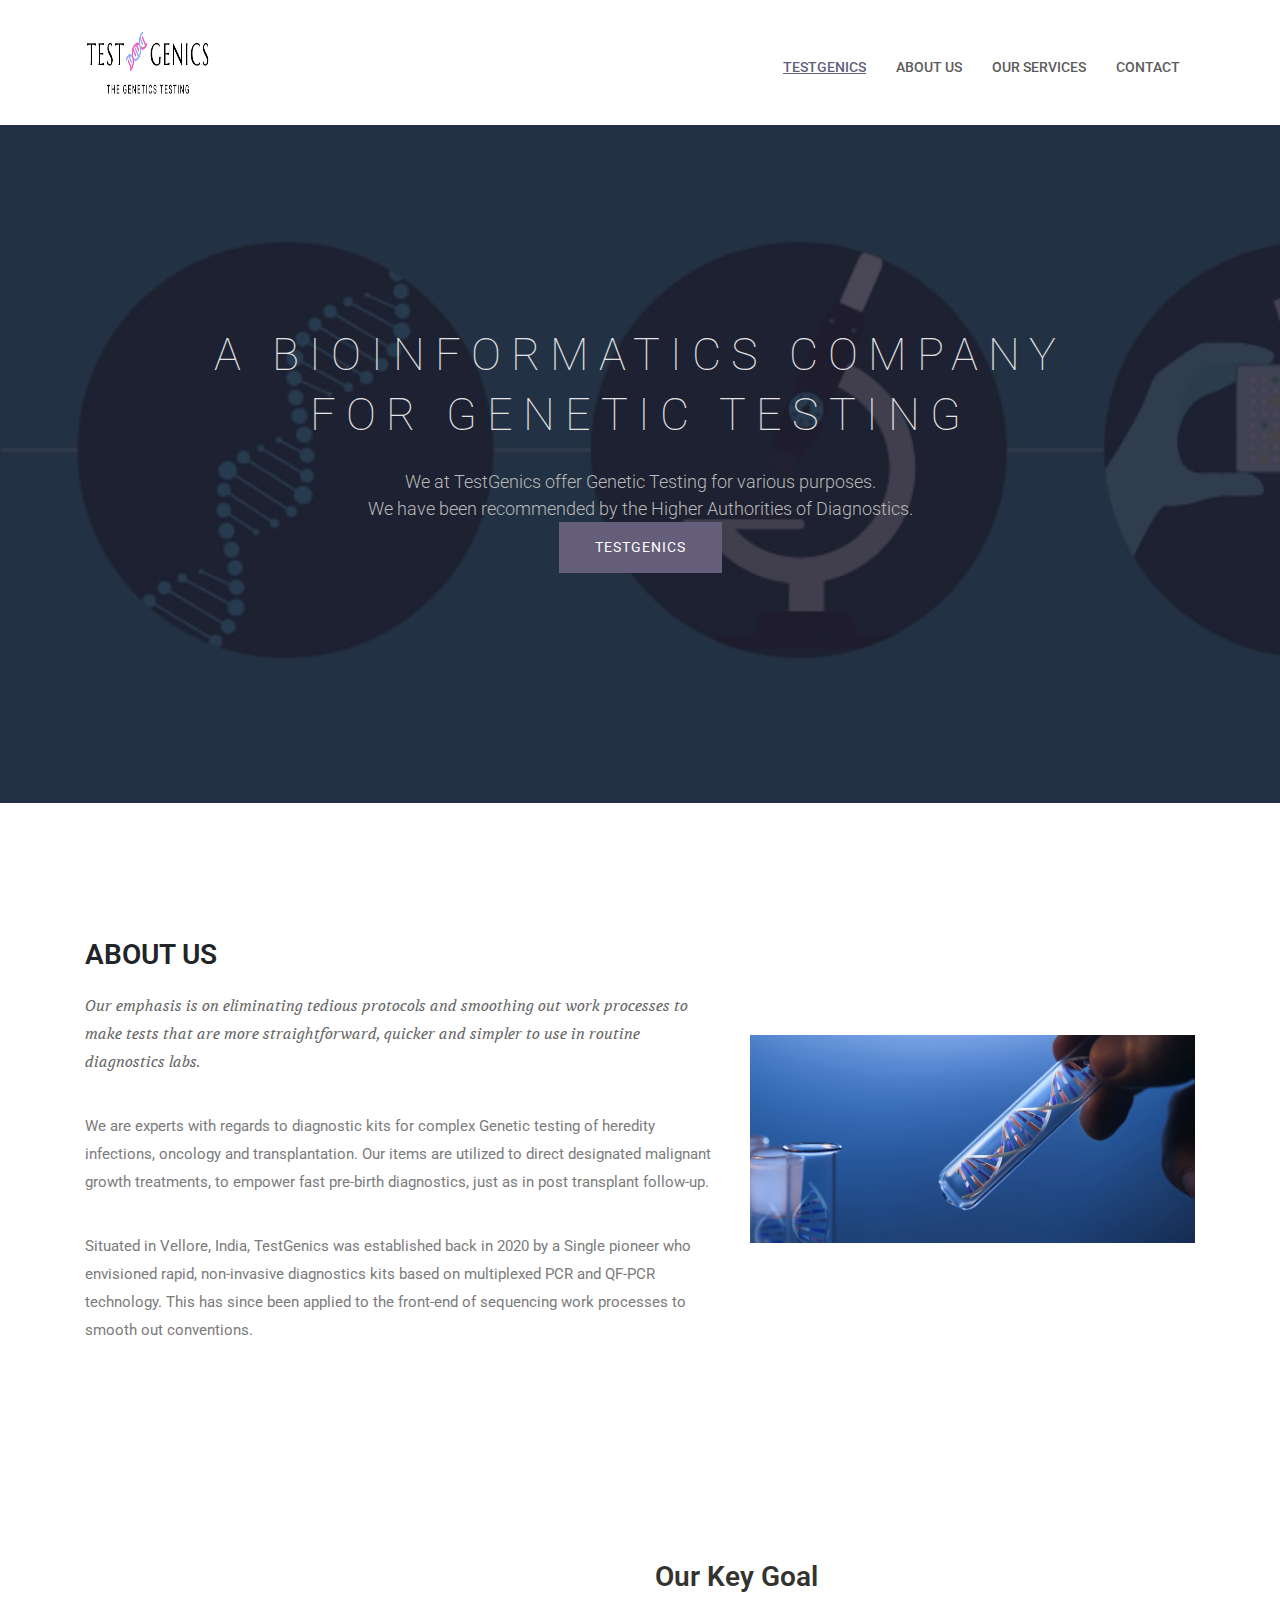
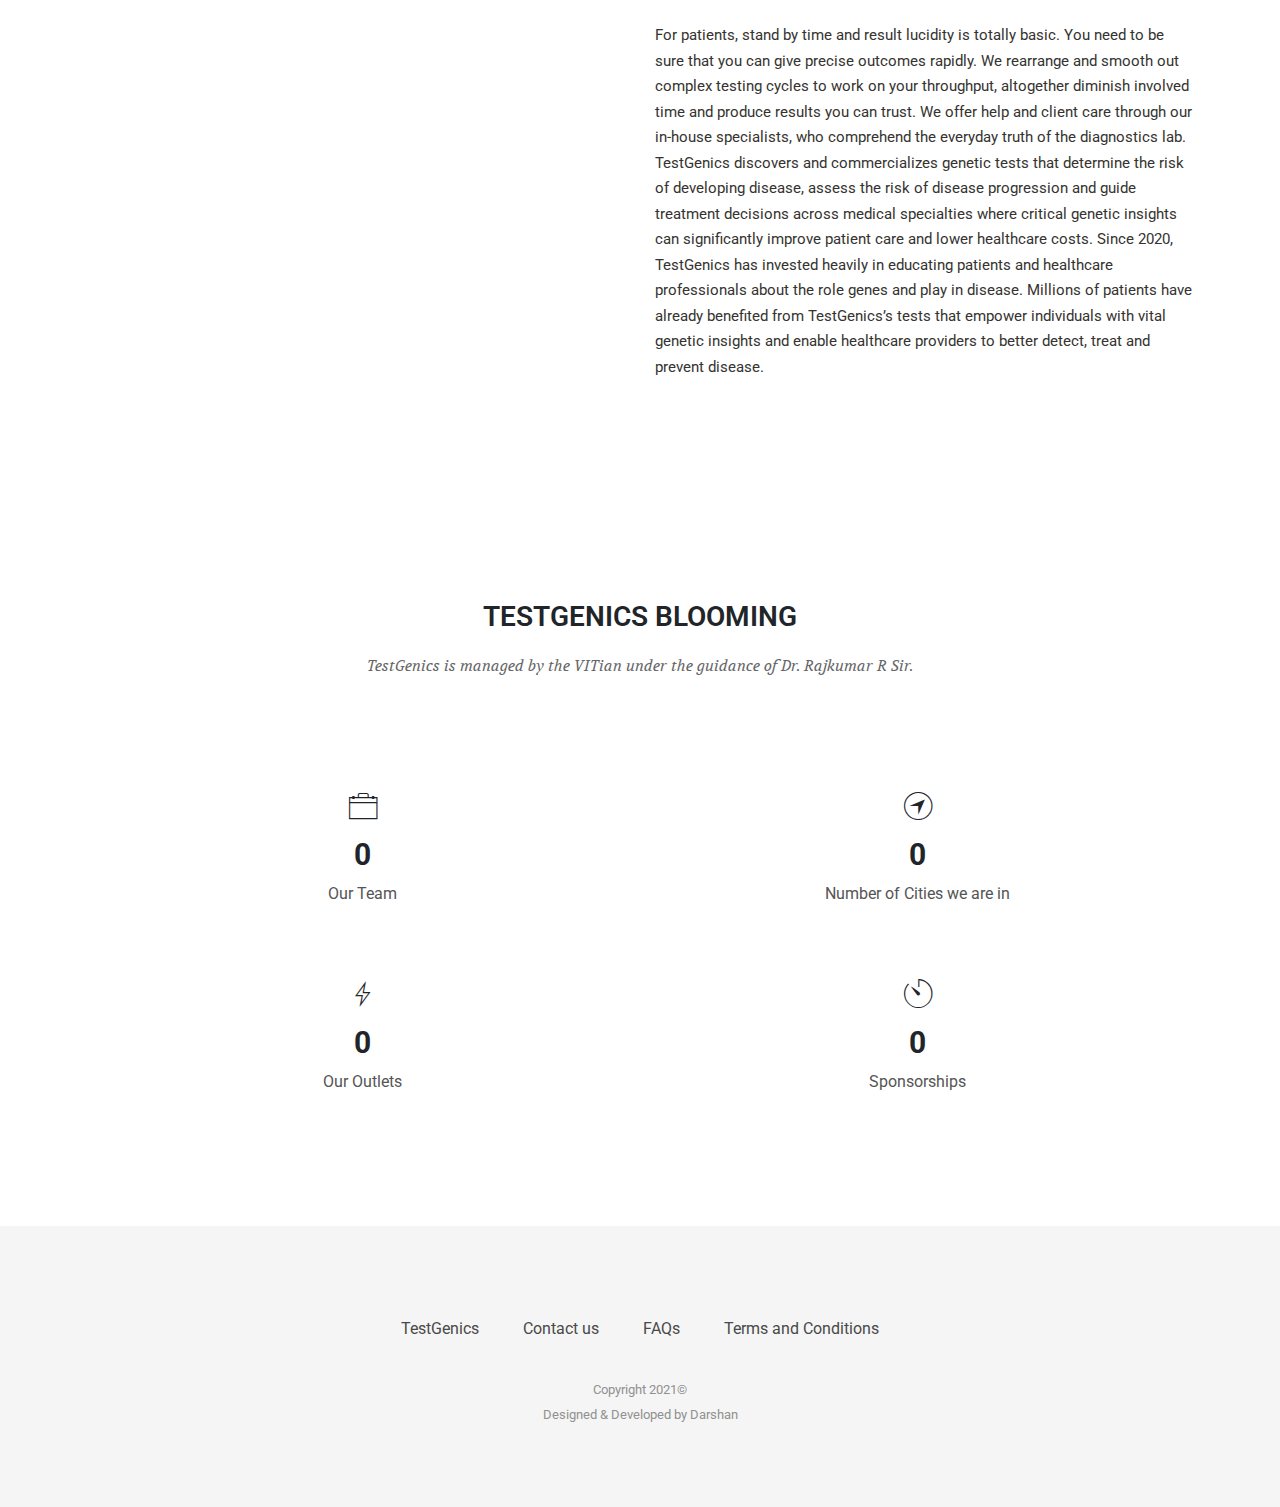
<file: index.html>
<!DOCTYPE html>
<html lang="en">
<head>
  <meta charset="utf-8">
  <title>TestGenics</title>
  
  <link rel="shortcut icon" type="image/x-icon" href="images/favicon.png" />
  <link rel="stylesheet" href="plugins/bootstrap/bootstrap.min.css">
  <link rel="stylesheet" href="plugins/Ionicons/css/ionicons.min.css">
  <link rel="stylesheet" href="css/style.css">
</head>

<body id="body">
<header class="navigation">
<div class="container">
		<div class="row">
			<div class="col-lg-12">
				<nav class="navbar navbar-expand-lg p-0">
					<a class="navbar-brand" href="index.html">
						<img src="images/TestGenics Logo.png" alt="Logo" width="125px" height="75px">
					</a>

					<button class="navbar-toggler collapsed" type="button" data-toggle="collapse" data-target="#navbarsExample09" aria-controls="navbarsExample09" aria-expanded="false" aria-label="Toggle navigation">
						<span class="ion-android-menu"></span>
					</button>

					<div class="collapse navbar-collapse ml-auto" id="navbarsExample09">
						<ul class="navbar-nav ml-auto">
							<li class="nav-item active">
								<a class="nav-link" href="index.html">TestGenics</a>
							</li>
							<li class="nav-item @@service"><a class="nav-link" href="about.html">About Us</a></li>
							<li class="nav-item @@service"><a class="nav-link" href="service.html">Our Services</a></li>	
							<li class="nav-item @@contact"><a class="nav-link" href="contact.html">Contact</a></li>
						</ul>
					</div>
				</nav>
			</div>
		</div>
	</div>
</header>

<section class="slider bg-3">
	<div class="container">
		<div class="row">
			<div class="col-md-12">
				<div class="block">
					<h1 class="animated fadeInUp">A Bioinformatics Company <br> For Genetic Testing</h1>
					<p class="animated fadeInUp">We at TestGenics offer Genetic Testing for various purposes. <br>We have been recommended by the Higher Authorities of Diagnostics. </br>
					<a href="#" class="btn btn-main animated fadeInUp" >TestGenics</a>
				</div>
			</div>
		</div>
	</div>
</section>

<section class="about section">
	<div class="container">
		<div class="row">
			<div class="col-md-7">
				<div class="block">
					<div class="section-title">
						<h2>About Us</h2>
						<p>Our emphasis is on eliminating tedious protocols and smoothing out work processes to make tests that are more straightforward, quicker and simpler to use in routine diagnostics labs.</p>
					</div>
					<p>We are experts with regards to diagnostic kits for complex Genetic testing of heredity infections, oncology and transplantation. 
					Our items are utilized to direct designated malignant growth treatments, to empower fast pre-birth diagnostics, just as in post transplant follow-up.
					</p>
					<p>Situated in Vellore, India, TestGenics was established back in 2020 by a Single pioneer who envisioned rapid, non-invasive diagnostics kits based on multiplexed PCR and QF-PCR technology. 
					This has since been applied to the front-end of sequencing work processes to smooth out conventions. </p>
				</div>
			</div><!-- .col-md-7 close -->
			<div class="col-md-5">
				<div class="block">
					<br><br><br><br><br>
					<img src="images/IMG1.png">
				</div>
			</div><!-- .col-md-5 close -->
		</div>
	</div>
</section>

<section class="feature bg-2">
  <div class="container">
    <div class="row justify-content-end">
      <div class="col-md-6">
        <h2 style="color: #35332F;" class="section-subtitle">Our Key Goal</h2>
        <p style="color: #35332F;">For patients, stand by time and result lucidity is totally basic. You need to be sure that you can give precise outcomes rapidly. 
	We rearrange and smooth out complex testing cycles to work on your throughput, altogether diminish involved time and produce results you can trust. 
	We offer help and client care through our in-house specialists, who comprehend the everyday truth of the diagnostics lab.
	TestGenics discovers and commercializes genetic tests that determine the risk of developing disease, assess the risk of disease progression and guide treatment decisions across medical specialties where critical genetic insights can significantly improve patient care and lower healthcare costs.
	Since 2020, TestGenics has invested heavily in educating patients and healthcare professionals about the role genes and play in disease.
	Millions of patients have already benefited from TestGenics’s tests that empower individuals with vital genetic insights and enable healthcare providers to better detect, treat and prevent disease.
        </p>
      </div>
    </div>
  </div>
</section>

<section class="testimonial">
  <div class="container">
    <div class="row">
      <div class="col-12">
        <div class="section-title text-center">
          <h2>TestGenics Blooming</h2>
          <p>TestGenics is managed by the VITian under the guidance of Dr. Rajkumar R Sir. </p>
        </div>
      </div>
    </div>
    <div class="row align-items-center">
      <div class="col-md-12">
        <div class="block">
          <ul class="counter-box clearfix">
            <li>
              <div class="counter-item">
                <i class="ion-ios-briefcase-outline"></i>
                <h4 class="count" data-count="45">0</h4>
                <span>Our Team</span>
              </div>
            </li>
            <li>
              <div class="counter-item">
                <i class="ion-ios-navigate-outline"></i>
                <h4 class="count" data-count="15">0</h4>
                <span>Number of Cities we are in</span>
              </div>
            </li>
            <li>
              <div class="counter-item">
                <i class="ion-ios-bolt-outline"></i>
                <h4 class="count" data-count="97">0</h4>
                <span>Our Outlets</span>
              </div>
            </li>
            <li>
              <div class="counter-item">
                <i class="ion-ios-timer-outline"></i>
                <h4 class="count" data-count="27">0</h4>
                <span>Sponsorships</span>
              </div>
            </li>
          </ul>
        </div>
      </div>
    </div>
  </div>
</section>

<footer class="footer">
	<div class="container">
		<div class="row">
			<div class="col-md-12">
				<div class="footer-manu">
					<ul>
						<li><a href="index.html">TestGenics</a></li>
						<li><a href="contact.html">Contact us</a></li>
						<li><a href="faq.html">FAQs</a></li>
						<li><a href="TandC.html">Terms and Conditions</a></li>
					</ul>
				</div>
				<p class="copyright mb-0">Copyright 2021&copy; <br>Designed & Developed by Darshan
				</p>
			</div>
		</div>
	</div>
</footer>

<div id="scroll-to-top" class="scroll-to-top">
	<span class="icon ion-ios-arrow-up"></span>
</div>

    <script src="plugins/jquery/jquery.min.js"></script>
    <script src="plugins/bootstrap/bootstrap.min.js"></script>
    <script src="plugins/slick/slick.min.js"></script>
    <script src="plugins/magnific-popup/jquery.magnific-popup.min.js"></script>
    <script src="plugins/shuffle/shuffle.min.js"></script>
    <script src="plugins/SyoTimer/jquery.syotimer.min.js"></script>
    <script src="js/script.js"></script>
</body>
</html>
</file>
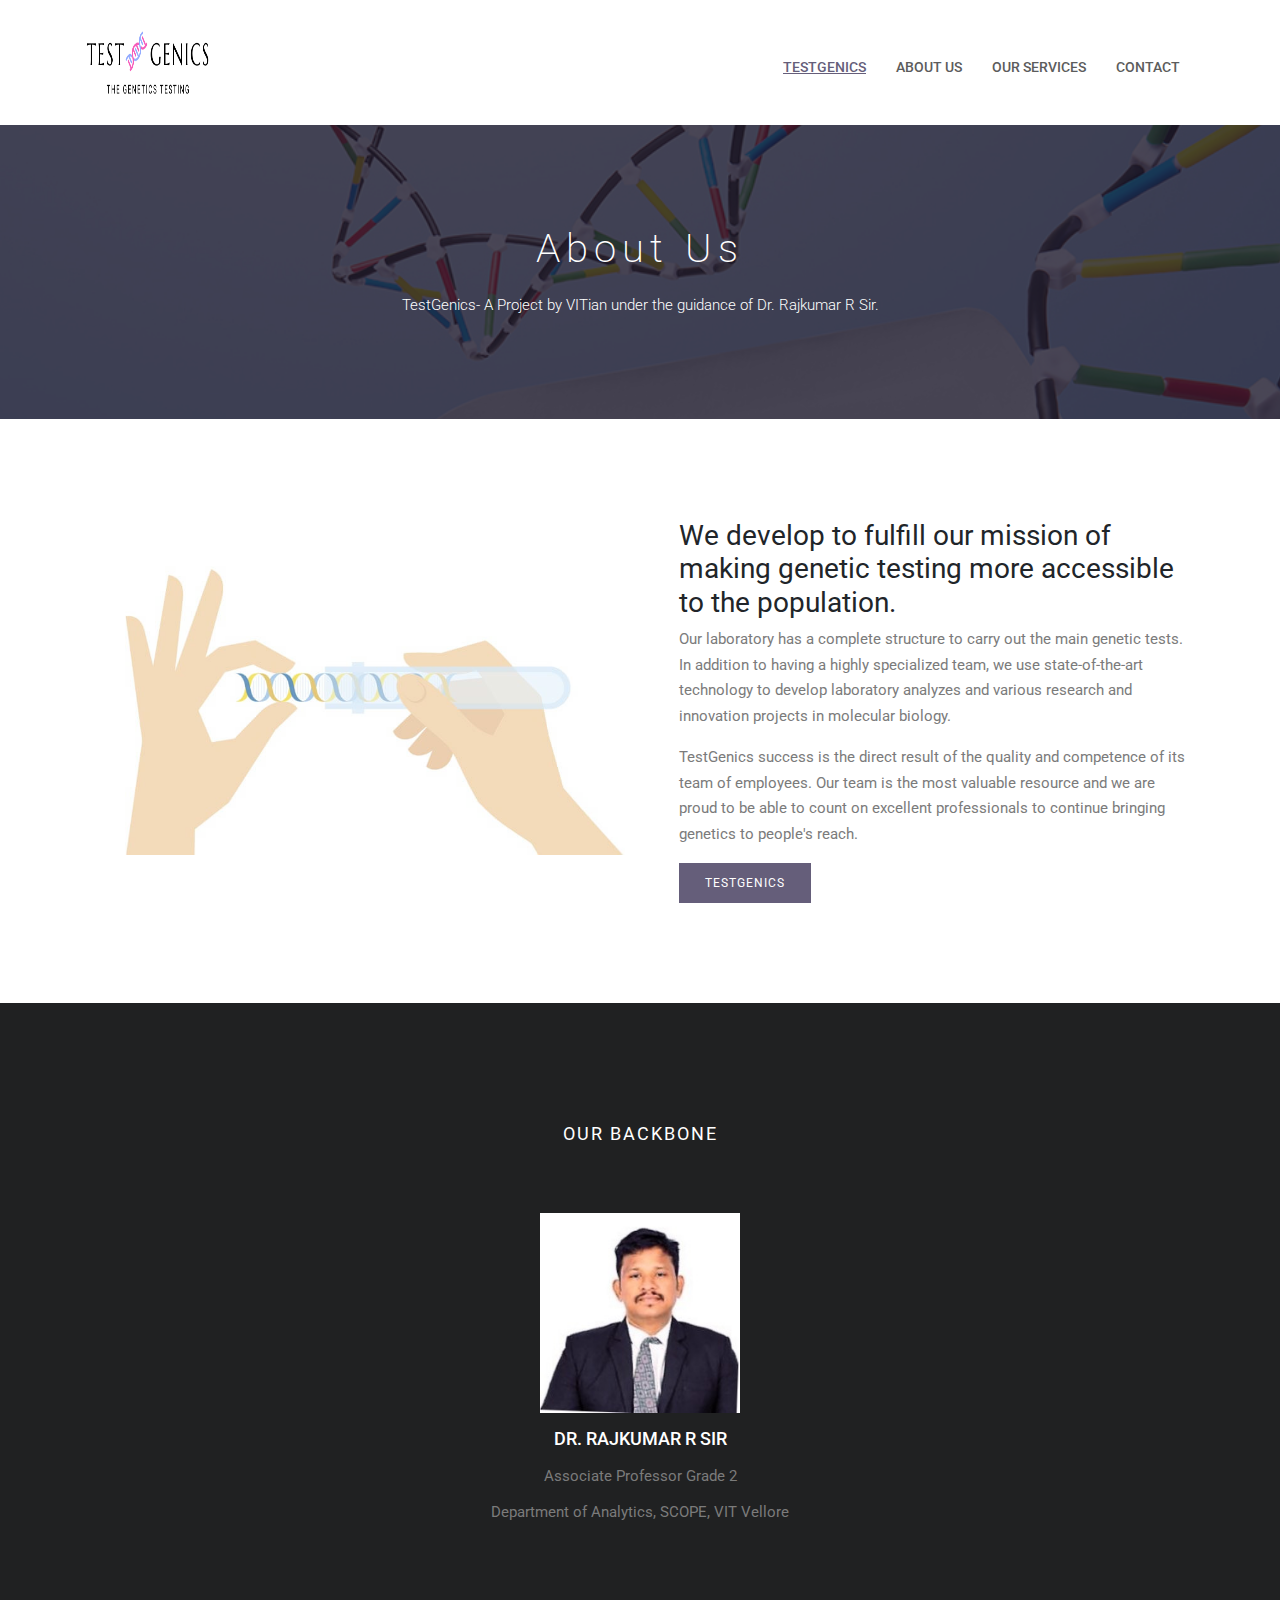
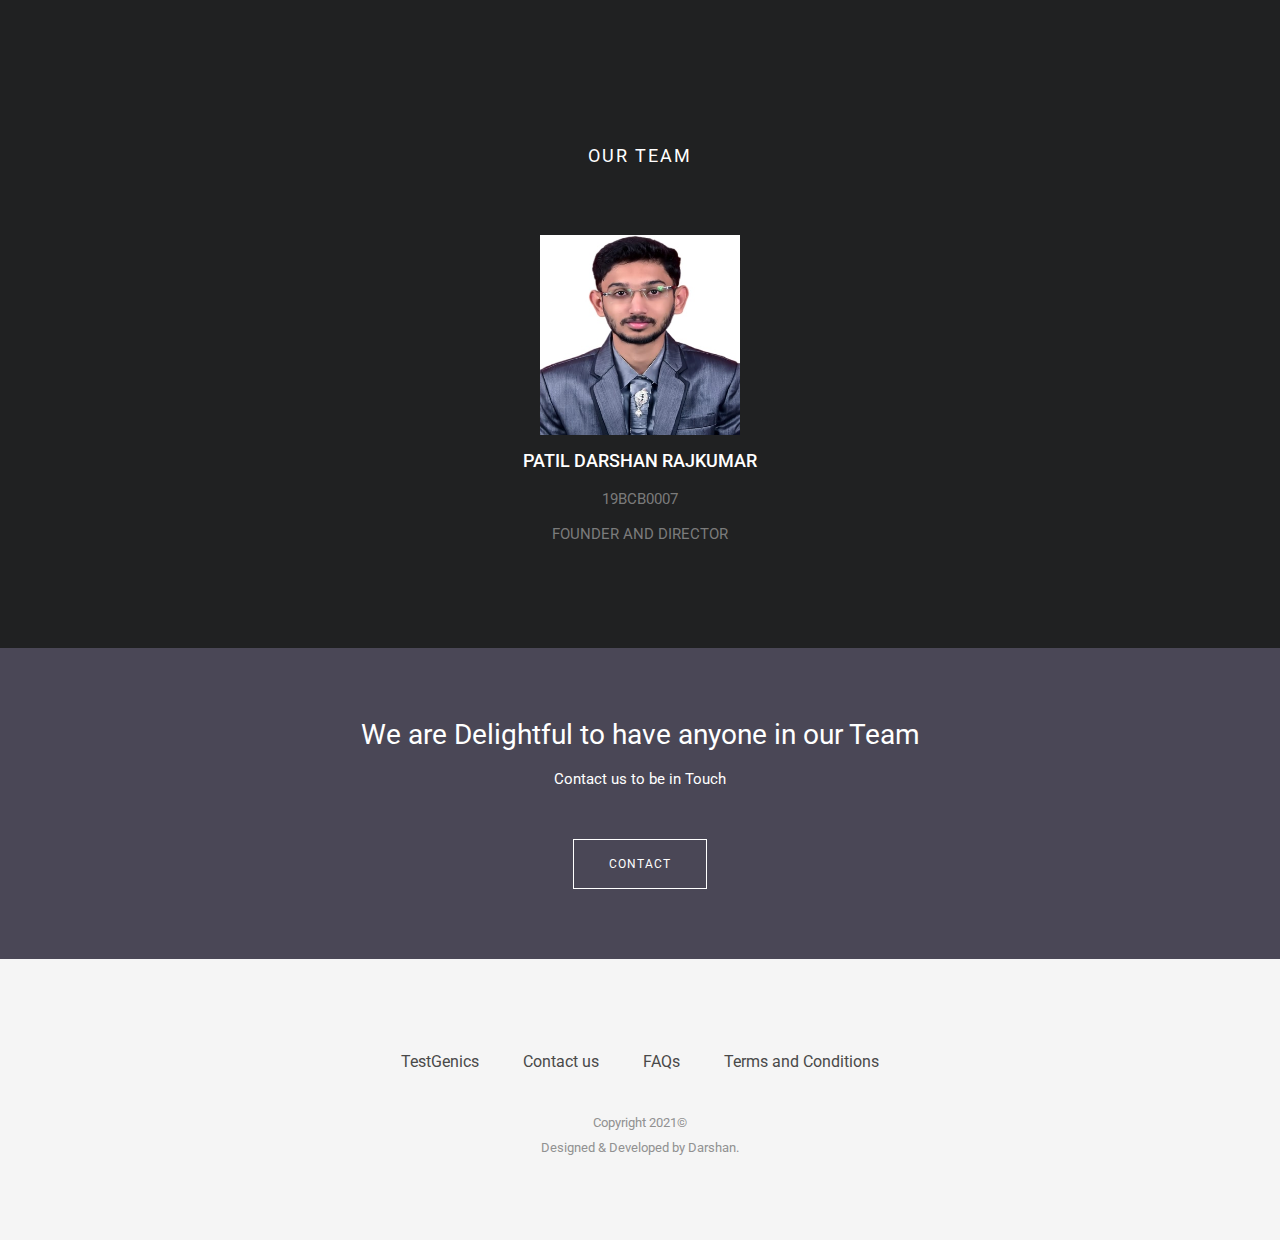
<file: about.html>
<!DOCTYPE html>
<html lang="en">
<head>

 <meta charset="utf-8">
  <title>TestGenics</title>
  
  <link rel="shortcut icon" type="image/x-icon" href="images/favicon.png" />
  <link rel="stylesheet" href="plugins/bootstrap/bootstrap.min.css">
  <link rel="stylesheet" href="css/style.css">
</head>

<body id="body">

<header class="navigation">
<div class="container">
		<div class="row">
			<div class="col-lg-12">
				<nav class="navbar navbar-expand-lg p-0">
					<a class="navbar-brand" href="index.html">
						<img src="images/TestGenics Logo.png" alt="Logo" width="125px" height="75px">
					</a>

					<button class="navbar-toggler collapsed" type="button" data-toggle="collapse" data-target="#navbarsExample09" aria-controls="navbarsExample09" aria-expanded="false" aria-label="Toggle navigation">
						<span class="ion-android-menu"></span>
					</button>

					<div class="collapse navbar-collapse ml-auto" id="navbarsExample09">
						<ul class="navbar-nav ml-auto">
							<li class="nav-item active">
								<a class="nav-link" href="index.html">TestGenics</a>
							</li>
							<li class="nav-item @@service"><a class="nav-link" href="about.html">About Us</a></li>
							<li class="nav-item @@service"><a class="nav-link" href="service.html">Our Services</a></li>	
							<li class="nav-item @@contact"><a class="nav-link" href="contact.html">Contact</a></li>
						</ul>
					</div>
				</nav>
			</div>
		</div>
	</div>
</header>

<section class="page-title bg-2">
  <div class="container">
    <div class="row">
      <div class="col-md-12">
        <div class="block">
          <h1>About Us</h1>
          <p>TestGenics- A Project by VITian under the guidance of Dr. Rajkumar R Sir.</p>
        </div>
      </div>
    </div>
  </div>
</section>

<section class="about section">
	<div class="container">
		<div class="row align-items-center">
			<div class="col-lg-6">
				<div class="about-img">
					<img class="img-fluid" src="images/DNATesting.jpg">
				</div>
			</div>
			<div class="col-lg-6 mt-5 mt-lg-0">
				<div class="pl-0 pl-lg-4">
					<h2>We develop to fulfill our mission of making genetic testing more accessible to the population.</h2>
					<p>Our laboratory has a complete structure to carry out the main genetic tests. 
					In addition to having a highly specialized team, we use state-of-the-art technology to develop laboratory analyzes 
					and various research and innovation projects in molecular biology. </p>
					<p> TestGenics success is the direct result of the quality and competence of its team of employees. 
					Our team is the most valuable resource and we are proud to be able to count on excellent professionals 
					to continue bringing genetics to people's reach.</p>
					<a href="#" class="btn btn-small">TestGenics</a>
				</div>
			</div>
		</div>
		
	</div>
</section>

<section class="about-feature bg-dark section dark-service">
	<div class="container">
		<div class="row">
			<div class="col-md-12">
				<div class="title">
					<h2>Our Backbone</h2>
				</div>
			</div>
		</div>
		<div class="row">
			<div class="col-sm-4 mx-auto">
				<div class="service-item">
					<img class="img-fluid" src="images/Rajkumar Sir.jpg" style="width: 200px; height: 200px;">
					<h4>Dr. Rajkumar R Sir</h4>
					<p>Associate Professor Grade 2</p>
					<p>Department of Analytics, SCOPE, VIT Vellore</p>
				</div>
			</div>
		</div>
	</div>
</section>

<section class="about-feature bg-dark section dark-service">
	<div class="container">
		<div class="row">
			<div class="col-md-12">
				<div class="title">
					<h2>Our Team</h2>
				</div>
			</div>
		</div>
		<div class="row">
			<div class="col-sm-4 mx-auto">
				<div class="service-item">
					<img class="img-fluid" src="images/DARSHAN.jpg" style="width: 200px; height: 200px;">
					<h4>PATIL DARSHAN RAJKUMAR</h4>
					<p>19BCB0007</p>
					<p>FOUNDER AND DIRECTOR</p>
				</div>
			</div>
		</div>
	</div>
</section>


<section class="call-to-action bg-1 section-sm overly">
	<div class="container">
		<div class="row">
			<div class="col-md-12">
				<div class="block">
					<h2 class="mb-3">We are Delightful to have anyone in our Team</h2>
					<p>Contact us to be in Touch</p>
					<a class="btn btn-main btn-solid-border" href="contact.html">Contact</a>
				</div>
			</div>
		</div>
	</div>
</section>

<footer class="footer">
	<div class="container">
		<div class="row">
			<div class="col-md-12">
				<div class="footer-manu">
					<ul>
						<li><a href="index.html">TestGenics</a></li>
						<li><a href="contact.html">Contact us</a></li>
						<li><a href="faq.html">FAQs</a></li>
						<li><a href="TandC.html">Terms and Conditions</a></li>
					</ul>
				</div>
				<p class="copyright mb-0">Copyright 2021&copy; <br>Designed & Developed by Darshan.
				</p>
			</div>
		</div>
	</div>
</footer>

<div id="scroll-to-top" class="scroll-to-top">
	<span class="icon ion-ios-arrow-up"></span>
</div>

    <script src="plugins/jquery/jquery.min.js"></script>
    <script src="plugins/bootstrap/bootstrap.min.js"></script>
    <script src="js/script.js"></script>

</body>
</html>
</file>
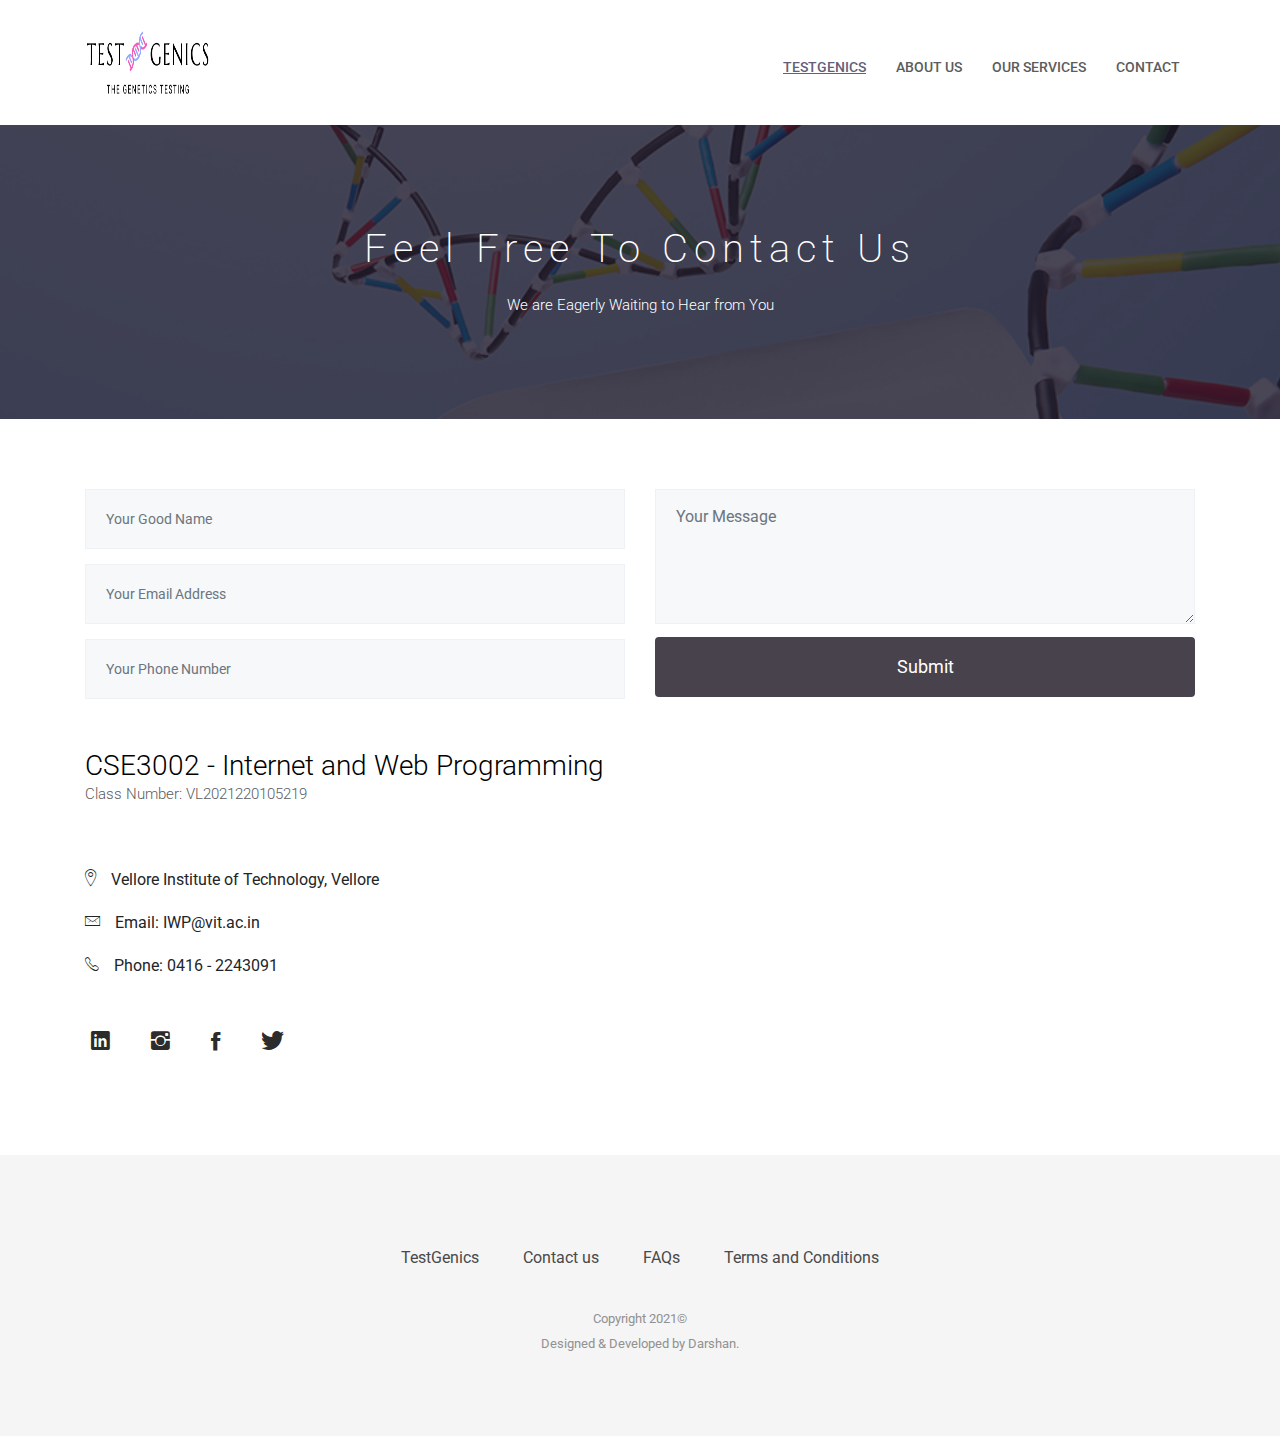
<file: contact.html>
<!DOCTYPE html>
<html lang="en">
<head>

  <meta charset="utf-8">
  <title>TestGenics</title>

  <link rel="shortcut icon" type="image/x-icon" href="images/favicon.png" />
  <link rel="stylesheet" href="plugins/bootstrap/bootstrap.min.css">
  <link rel="stylesheet" href="plugins/Ionicons/css/ionicons.min.css">
  <link rel="stylesheet" href="css/style.css">

</head>

<body id="body">

<header class="navigation">
<div class="container">
		<div class="row">
			<div class="col-lg-12">
				<nav class="navbar navbar-expand-lg p-0">
					<a class="navbar-brand" href="index.html">
						<img src="images/TestGenics Logo.png" alt="Logo" width="125px" height="75px">
					</a>

					<button class="navbar-toggler collapsed" type="button" data-toggle="collapse" data-target="#navbarsExample09" aria-controls="navbarsExample09" aria-expanded="false" aria-label="Toggle navigation">
						<span class="ion-android-menu"></span>
					</button>

					<div class="collapse navbar-collapse ml-auto" id="navbarsExample09">
						<ul class="navbar-nav ml-auto">
							<li class="nav-item active">
								<a class="nav-link" href="index.html">TestGenics</a>
							</li>
							<li class="nav-item @@service"><a class="nav-link" href="about.html">About Us</a></li>
							<li class="nav-item @@service"><a class="nav-link" href="service.html">Our Services</a></li>	
							<li class="nav-item @@contact"><a class="nav-link" href="contact.html">Contact</a></li>
						</ul>
					</div>
				</nav>
			</div>
		</div>
	</div>
</header>

<section class="page-title bg-2">
  <div class="container">
    <div class="row">
      <div class="col-md-12">
        <div class="block">
          <h1>Feel Free to Contact Us</h1>
          <p>We are Eagerly Waiting to Hear from You</p>
        </div>
      </div>
    </div>
  </div>
</section>

<section class="contact-form">
  <div class="container">
    <form class="row" id="contact-form">
      <div class="col-md-6 col-sm-12">
        <div class="block">
          <div class="form-group">
            <input name="user_name" type="text" class="form-control" placeholder="Your Good Name">
          </div>
          <div class="form-group">
            <input name="user_email" type="text" class="form-control" placeholder="Your Email Address">
          </div>
          <div class="form-group">
            <input name="user_subject" type="tel" class="form-control" placeholder="Your Phone Number">
          </div>
        </div>
      </div>
      <div class="col-md-6 col-sm-12">
        <div class="block">
          <div class="form-group-2">
            <textarea name="user_message" class="form-control" rows="4" placeholder="Your Message"></textarea>
          </div>
          <button class="btn btn-default" type="submit">Submit</button>
        </div>
      </div>

      <div class="error" id="error">Sorry Form Did not get Submitted. Try again with different Inputs.</div>
      <div class="success" id="success">Form Successfully Submitted</div>
    </form>

    <div class="contact-box row">
      <div class="col-md-6 col-sm-12">
        <div class="block">
          <h2>CSE3002 - Internet and Web Programming<br><p>Class Number: VL2021220105219</h2>
          <ul class="address-block">
            <li>
              <i class="ion-ios-location-outline"></i>Vellore Institute of Technology, Vellore
            </li>
            <li>
              <i class="ion-ios-email-outline"></i>Email: IWP@vit.ac.in
            </li>
            <li>
              <i class="ion-ios-telephone-outline"></i>Phone: 0416 - 2243091
            </li>
          </ul>
          <ul class="social-icons">
            <li><a href="https://www.linkedin.com/school/vellore-institute-of-technology/?originalSubdomain=in"><i class="ion-social-linkedin"></i></a></li>
	    <li><a href="https://vit.ac.in/"><i class="ion-social-instagram"></i></a></li>
       	    <li><a href="https://vit.ac.in/"><i class="ion-social-facebook"></i></a></li>
	    <li><a href="https://vit.ac.in/"><i class="ion-social-twitter"></i></a></li>
							
          </ul>
        </div>
      </div>
      
      </div>
  </div>
</section>

<footer class="footer">
	<div class="container">
		<div class="row">
			<div class="col-md-12">
				<div class="footer-manu">
					<ul>
						<li><a href="index.html">TestGenics</a></li>
						<li><a href="contact.html">Contact us</a></li>
						<li><a href="faq.html">FAQs</a></li>
						<li><a href="TandC.html">Terms and Conditions</a></li>
					</ul>
				</div>
				<p class="copyright mb-0">Copyright 2021&copy; <br>Designed & Developed by Darshan.
				</p>
			</div>
		</div>
	</div>
</footer>

<div id="scroll-to-top" class="scroll-to-top">
	<span class="icon ion-ios-arrow-up"></span>
</div>
     
    <script src="plugins/jquery/jquery.min.js"></script>
    <script src="plugins/bootstrap/bootstrap.min.js"></script>
    <script src="js/script.js"></script>

</body>
</html>
</file>
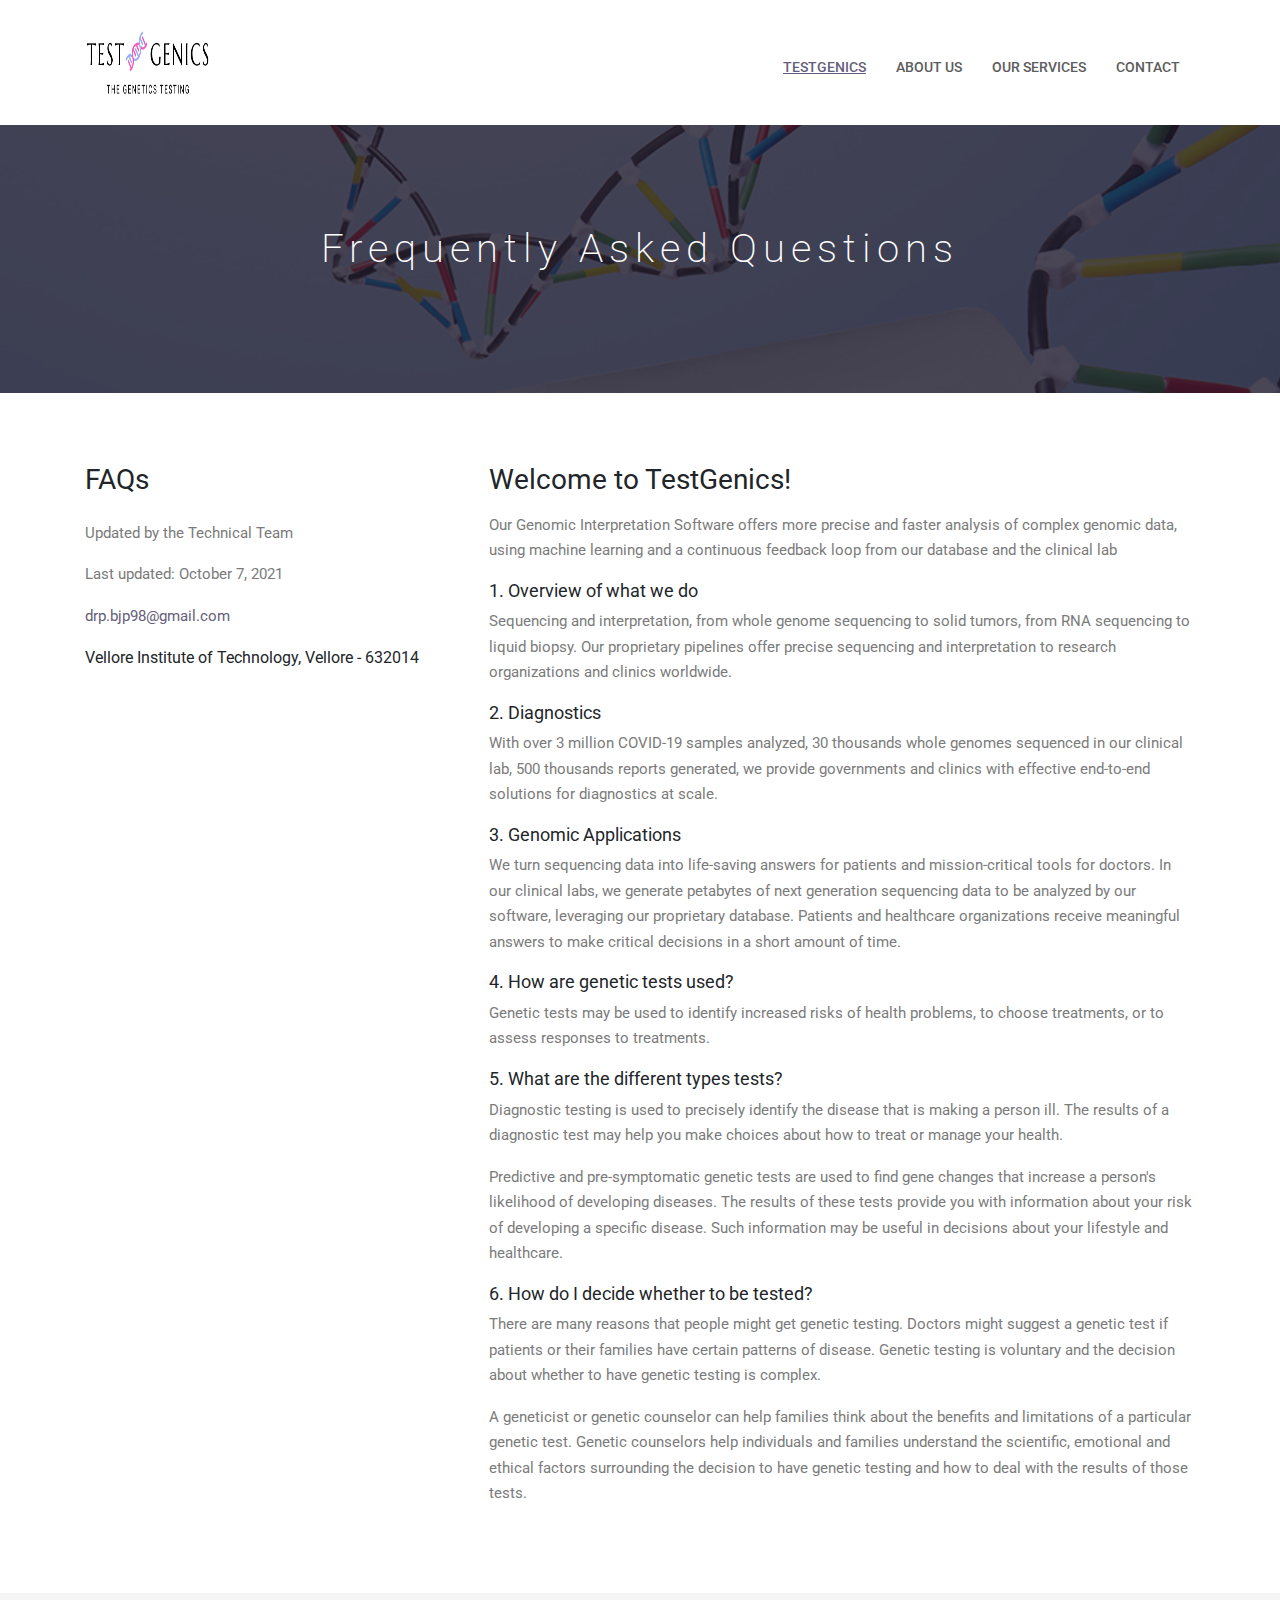
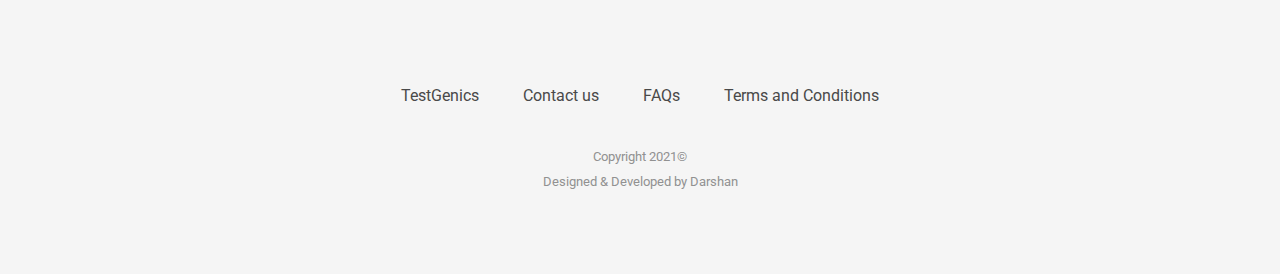
<file: faq.html>
<!DOCTYPE html>
<html lang="en">
<head>
  <meta charset="utf-8">
  <title>TestGenics</title>
  <link rel="shortcut icon" type="image/x-icon" href="images/favicon.png" />
  <link rel="stylesheet" href="plugins/bootstrap/bootstrap.min.css">
  <link rel="stylesheet" href="plugins/Ionicons/css/ionicons.min.css">
  <link rel="stylesheet" href="css/style.css">
</head>

<body id="body">
<header class="navigation">
<div class="container">
		<div class="row">
			<div class="col-lg-12">
				<nav class="navbar navbar-expand-lg p-0">
					<a class="navbar-brand" href="index.html">
						<img src="images/TestGenics Logo.png" alt="Logo" width="125px" height="75px">
					</a>

					<button class="navbar-toggler collapsed" type="button" data-toggle="collapse" data-target="#navbarsExample09" aria-controls="navbarsExample09" aria-expanded="false" aria-label="Toggle navigation">
						<span class="ion-android-menu"></span>
					</button>

					<div class="collapse navbar-collapse ml-auto" id="navbarsExample09">
						<ul class="navbar-nav ml-auto">
							<li class="nav-item active">
								<a class="nav-link" href="index.html">TestGenics</a>
							</li>
							<li class="nav-item @@service"><a class="nav-link" href="about.html">About Us</a></li>
							<li class="nav-item @@service"><a class="nav-link" href="service.html">Our Services</a></li>	
							<li class="nav-item @@contact"><a class="nav-link" href="contact.html">Contact</a></li>
						</ul>
					</div>
				</nav>
			</div>
		</div>
	</div>
</header>

<section class="page-title bg-2">
  <div class="container">
    <div class="row">
      <div class="col-md-12">
        <div class="block">
          <h1>Frequently Asked Questions</h1>
        </div>
      </div>
    </div>
  </div>
</section>


<section class="page-wrapper">
	<div class="container">
		<div class="row">
			<div class="col-lg-4">
				<h2 class="mb-4">FAQs</h2>
				<p>Updated by the Technical Team</p>
				<p>Last updated: October 7, 2021</p>
				<p><a href="mailto:drp.bjp98@gmail.com?">drp.bjp98@gmail.com</a></p>
				<address>
					Vellore Institute of Technology, Vellore
					- 632014
				</address>
			</div>

			<div class="col-lg-8 mt-5 mt-lg-0">
				<div class="pl-0 pl-lg-4">
					<h2 class="mb-3">Welcome to TestGenics!</h2>
					<p>Our Genomic Interpretation Software offers more precise and faster analysis of complex genomic data, 
					using machine learning and a continuous feedback loop from our database and the clinical lab</p>

					<h4>1. Overview of what we do</h4>
					<p>Sequencing and interpretation, from whole genome sequencing to solid tumors, from RNA sequencing to liquid biopsy. 
					Our proprietary pipelines offer precise sequencing and interpretation to research organizations and clinics worldwide.</p>

					<h4>2. Diagnostics</h4>
					<p>With over 3 million COVID-19 samples analyzed, 30 thousands whole genomes sequenced in our clinical lab, 
					500 thousands reports generated, we provide governments and clinics with effective end-to-end solutions for diagnostics at scale.</p>
					
					<h4>3. Genomic Applications</h4>
					<p>We turn sequencing data into life-saving answers for patients and mission-critical tools for doctors. 
					In our clinical labs, we generate petabytes of next generation sequencing data to be analyzed by our software, leveraging our proprietary database. 
					Patients and healthcare organizations receive meaningful answers to make critical decisions in a short amount of time.</p>
					
					<h4>4. How are genetic tests used?</h4>
					<p>Genetic tests may be used to identify increased risks of health problems, to choose treatments, or to assess responses to treatments.</p>
					
					<h4>5. What are the different types tests?</h4>
					<p>Diagnostic testing is used to precisely identify the disease that is making a person ill. The results of a diagnostic test 
					may help you make choices about how to treat or manage your health.
					</p>
					<p>Predictive and pre-symptomatic genetic tests are used to find gene changes that increase a person's likelihood of developing diseases. 
					The results of these tests provide you with information about your risk of developing a specific disease. 
					Such information may be useful in decisions about your lifestyle and healthcare.</p>
					
					<h4>6. How do I decide whether to be tested?</h4>
					<p>There are many reasons that people might get genetic testing. Doctors might suggest a genetic test if patients or their families 
					have certain patterns of disease. Genetic testing is voluntary and the decision about whether to have genetic testing is complex.</p>
					<p>A geneticist or genetic counselor can help families think about the benefits and limitations of a particular genetic test. 
					Genetic counselors help individuals and families understand the scientific, emotional and ethical factors surrounding 
					the decision to have genetic testing and how to deal with the results of those tests.</p>

				</div>
			</div>
		</div>
	</div>
</section>

<footer class="footer">
	<div class="container">
		<div class="row">
			<div class="col-md-12">
				<div class="footer-manu">
					<ul>
						<li><a href="index.html">TestGenics</a></li>
						<li><a href="contact.html">Contact us</a></li>
						<li><a href="faq.html">FAQs</a></li>
						<li><a href="TandC.html">Terms and Conditions</a></li>
					</ul>
				</div>
				<p class="copyright mb-0">Copyright 2021&copy; <br>Designed & Developed by Darshan
				</p>
			</div>
		</div>
	</div>
</footer>

<div id="scroll-to-top" class="scroll-to-top">
	<span class="icon ion-ios-arrow-up"></span>
</div>

    <script src="plugins/jquery/jquery.min.js"></script>
    <script src="plugins/bootstrap/bootstrap.min.js"></script>
    <script src="js/script.js"></script>

</body>
</html>
</file>
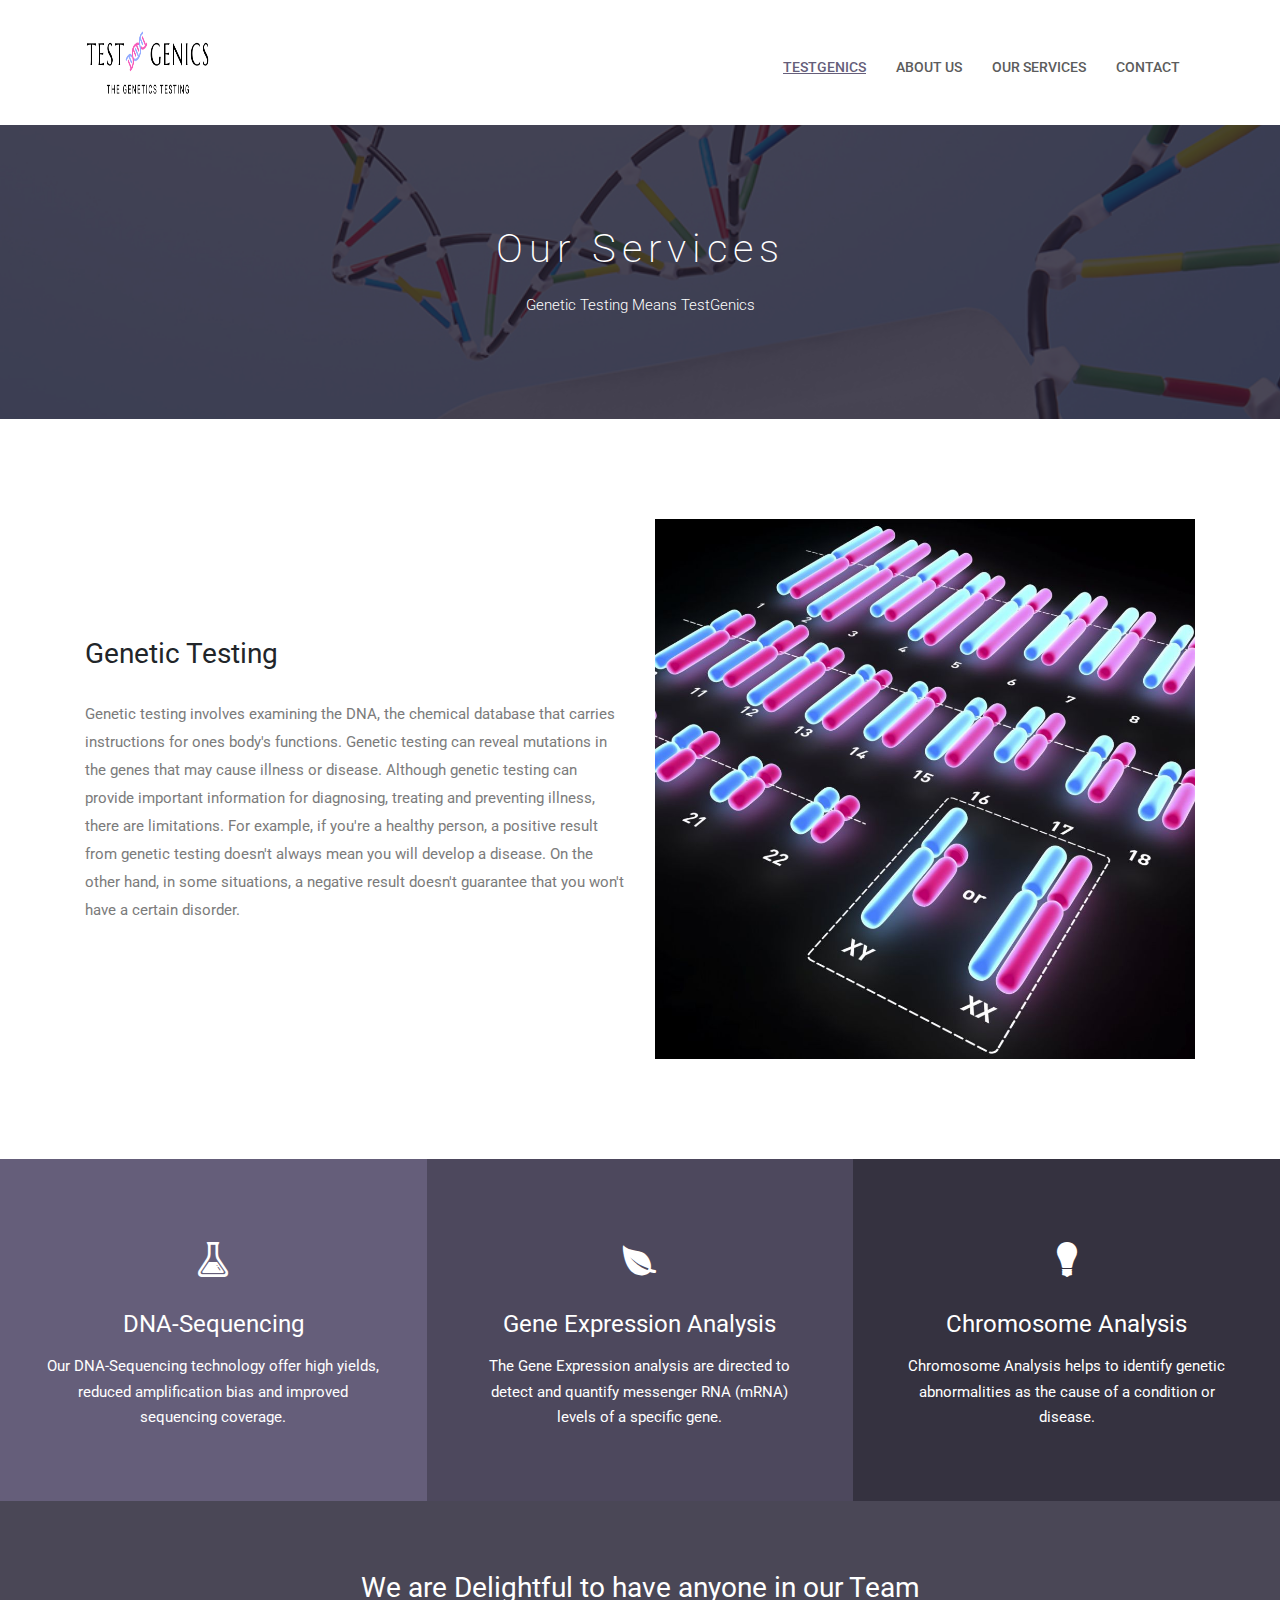
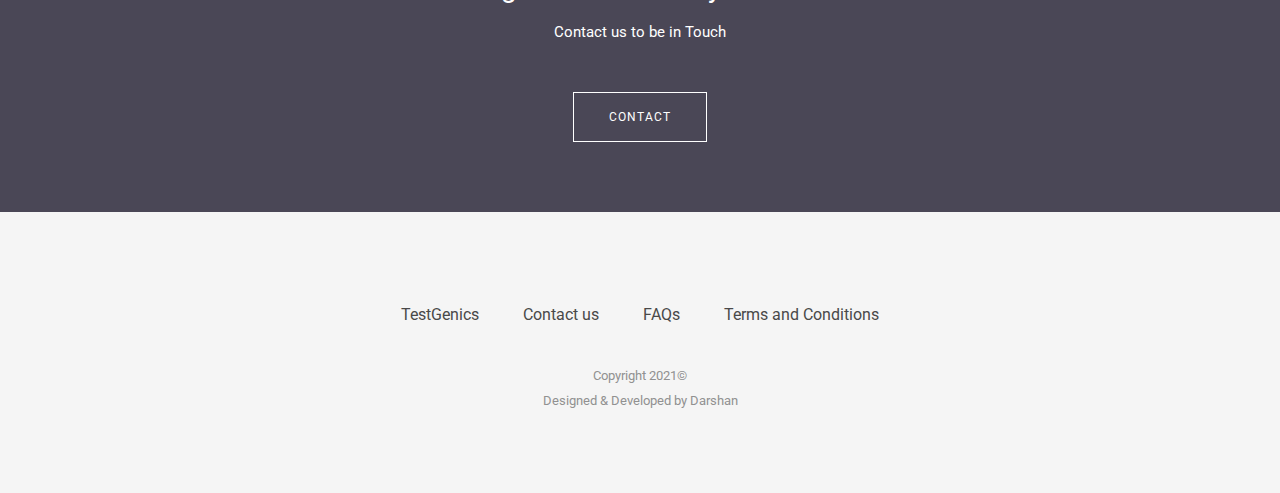
<file: service.html>
<!DOCTYPE html>
<html lang="en">
<head>
  <title>TestGenics</title>
  <link rel="shortcut icon" type="image/x-icon" href="images/favicon.png" />
  <link rel="stylesheet" href="plugins/bootstrap/bootstrap.min.css">
  <link rel="stylesheet" href="plugins/Ionicons/css/ionicons.min.css">
  <link rel="stylesheet" href="css/style.css">
</head>

<body id="body">
<header class="navigation">
<div class="container">
		<div class="row">
			<div class="col-lg-12">
				<nav class="navbar navbar-expand-lg p-0">
					<a class="navbar-brand" href="index.html">
						<img src="images/TestGenics Logo.png" alt="Logo" width="125px" height="75px">
					</a>

					<button class="navbar-toggler collapsed" type="button" data-toggle="collapse" data-target="#navbarsExample09" aria-controls="navbarsExample09" aria-expanded="false" aria-label="Toggle navigation">
						<span class="ion-android-menu"></span>
					</button>

					<div class="collapse navbar-collapse ml-auto" id="navbarsExample09">
						<ul class="navbar-nav ml-auto">
							<li class="nav-item active">
								<a class="nav-link" href="index.html">TestGenics</a>
							</li>
							<li class="nav-item @@service"><a class="nav-link" href="about.html">About Us</a></li>
							<li class="nav-item @@service"><a class="nav-link" href="service.html">Our Services</a></li>	
							<li class="nav-item @@contact"><a class="nav-link" href="contact.html">Contact</a></li>
						</ul>
					</div>
				</nav>
			</div>
		</div>
	</div>
</header>

<section class="page-title bg-2">
  <div class="container">
    <div class="row">
      <div class="col-md-12">
        <div class="block">
          <h1>Our Services</h1>
          <p>Genetic Testing Means TestGenics</p>
        </div>
      </div>
    </div>
  </div>
</section>

<section class="service-about section">
	<div class="container">
		<div class="row align-items-center text-center text-lg-left">
			<div class="col-lg-6">
				<h2>Genetic Testing</h2>
				<p class="mt-30">Genetic testing involves examining the DNA, the chemical database that carries instructions for ones body's functions. 
				Genetic testing can reveal mutations in the genes that may cause illness or disease. 
				Although genetic testing can provide important information for diagnosing, treating and preventing illness, there are limitations. 
				For example, if you're a healthy person, a positive result from genetic testing doesn't always mean you will develop a disease. 
				On the other hand, in some situations, a negative result doesn't guarantee that you won't have a certain disorder.</p>
			</div>
			<div class="col-lg-6">
				<img class="img-fluid" src="images/ChromosomesAnalysis.jpg">
			</div>
		</div>
	</div>
</section>

<section class="service-arrow">
	<div class="container-fluid">
		<div class="row">
			<div class="col-lg-4 col-sm-6 bg-primary">
				<div class="block">
					<i class="ion-erlenmeyer-flask text-white"></i>
					<h3 class="text-white mb-3">DNA-Sequencing</h3>
					<p>Our DNA-Sequencing technology offer high yields, reduced amplification bias and improved sequencing coverage.</p>
				</div>
			</div>
			<div class="col-lg-4 col-sm-6 bg-primary bg-primary-dark">
				<div class="block">
					<i class="ion-leaf text-white"></i>
					<h3 class="text-white mb-3">Gene Expression Analysis</h3>
					<p>The Gene Expression analysis are directed to detect and quantify messenger RNA (mRNA) levels of a specific gene.</p>
				</div>
			</div>
			<div class="col-lg-4 col-sm-12 bg-primary bg-primary-darker">
				<div class="block">
					<i class="ion-lightbulb text-white"></i>
					<h3 class="text-white mb-3">Chromosome Analysis</h3>
					<p>Chromosome Analysis helps to identify genetic abnormalities as the cause of a condition or disease.</p>
				</div>
			</div>
		</div>
	</div>
</section>

<section class="call-to-action bg-1 section-sm overly">
	<div class="container">
		<div class="row">
			<div class="col-md-12">
				<div class="block">
					<h2 class="mb-3">We are Delightful to have anyone in our Team</h2>
					<p>Contact us to be in Touch</p>
					<a class="btn btn-main btn-solid-border" href="contact.html">Contact</a>
				</div>
			</div>
		</div>
	</div>
</section>

<footer class="footer">
	<div class="container">
		<div class="row">
			<div class="col-md-12">
				<div class="footer-manu">
					<ul>
						<li><a href="index.html">TestGenics</a></li>
						<li><a href="contact.html">Contact us</a></li>
						<li><a href="faq.html">FAQs</a></li>
						<li><a href="TandC.html">Terms and Conditions</a></li>
					</ul>
				</div>
				<p class="copyright mb-0">Copyright 2021&copy; <br>Designed & Developed by Darshan
				</p>
			</div>
		</div>
	</div>
</footer>

<div id="scroll-to-top" class="scroll-to-top">
	<span class="icon ion-ios-arrow-up"></span>
</div>

    <script src="plugins/jquery/jquery.min.js"></script>
    <script src="plugins/bootstrap/bootstrap.min.js"></script>
    <script src="js/script.js"></script>
</body>
</html>
</file>
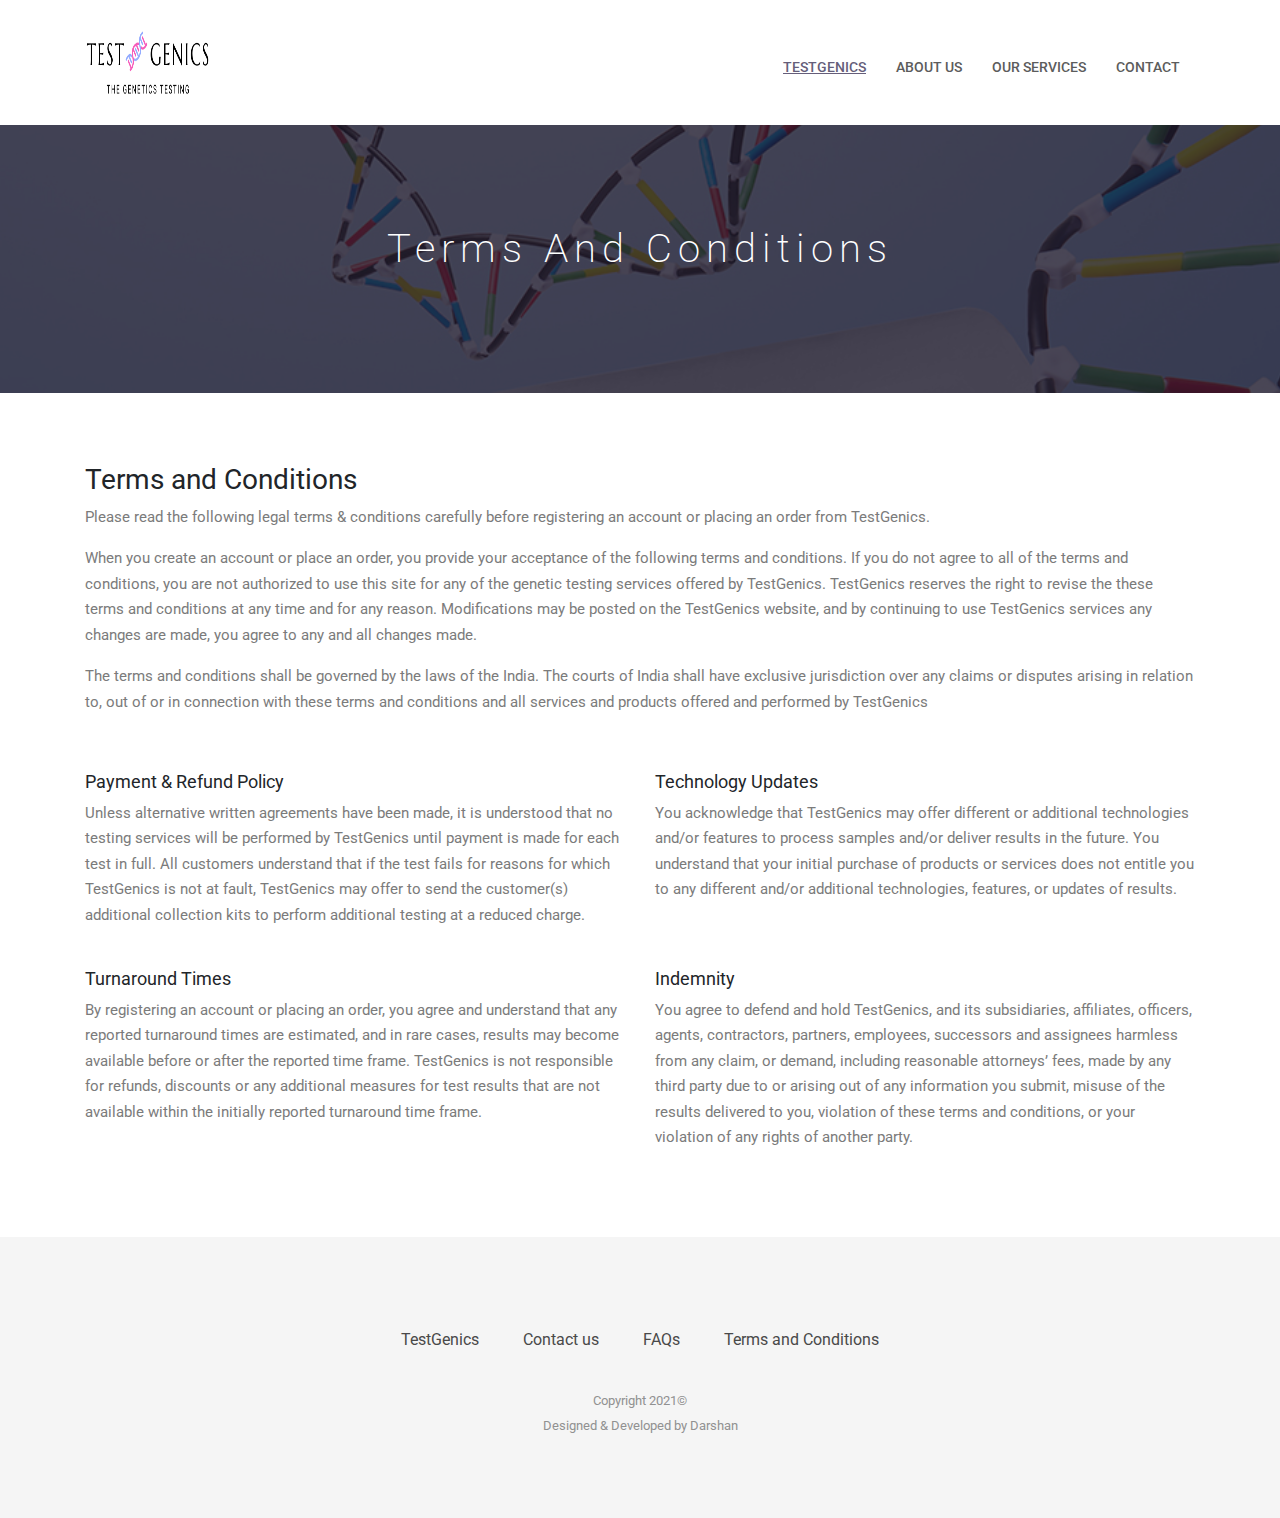
<file: TandC.html>
<!DOCTYPE html>
<html lang="en">
<head>

  <meta charset="utf-8">
  <title>TestGenics</title>
  
  <link rel="shortcut icon" type="image/x-icon" href="images/favicon.png" />
  <link rel="stylesheet" href="plugins/bootstrap/bootstrap.min.css">
  <link rel="stylesheet" href="plugins/Ionicons/css/ionicons.min.css">
  <link rel="stylesheet" href="css/style.css">
</head>

<body id="body">

<header class="navigation">
<div class="container">
		<div class="row">
			<div class="col-lg-12">
				<nav class="navbar navbar-expand-lg p-0">
					<a class="navbar-brand" href="index.html">
						<img src="images/TestGenics Logo.png" alt="Logo" width="125px" height="75px">
					</a>

					<button class="navbar-toggler collapsed" type="button" data-toggle="collapse" data-target="#navbarsExample09" aria-controls="navbarsExample09" aria-expanded="false" aria-label="Toggle navigation">
						<span class="ion-android-menu"></span>
					</button>

					<div class="collapse navbar-collapse ml-auto" id="navbarsExample09">
						<ul class="navbar-nav ml-auto">
							<li class="nav-item active">
								<a class="nav-link" href="index.html">TestGenics</a>
							</li>
							<li class="nav-item @@service"><a class="nav-link" href="about.html">About Us</a></li>
							<li class="nav-item @@service"><a class="nav-link" href="service.html">Our Services</a></li>	
							<li class="nav-item @@contact"><a class="nav-link" href="contact.html">Contact</a></li>
						</ul>
					</div>
				</nav>
			</div>
		</div>
	</div>
</header>

<section class="page-title bg-2">
  <div class="container">
    <div class="row">
      <div class="col-md-12">
        <div class="block">
          <h1>Terms and Conditions</h1>
        </div>
      </div>
    </div>
  </div>
</section>

<section class="faq section-sm ">
	<div class="container">
		<div class="row">
			<div class="col-md-12 mb-3">
				<h2>Terms and Conditions</h2>
				<p>Please read the following legal terms & conditions carefully before registering an account or placing an order from TestGenics.</p>
				<p>When you create an account or place an order, you provide your acceptance of the following terms and conditions. 
				If you do not agree to all of the terms and conditions, you are not authorized to use this site for any of the genetic testing services offered by TestGenics. 
				TestGenics reserves the right to revise the these terms and conditions at any time and for any reason. 
				Modifications may be posted on the TestGenics website, and by continuing to use TestGenics services any changes are made, you agree to any and all changes made.</p>
			
				<p>The terms and conditions shall be governed by the laws of the India. 
				The courts of India shall have exclusive jurisdiction over any claims or disputes arising in relation to, out of or in connection with these terms 
				and conditions and all services and products offered and performed by TestGenics</p>
			</div>
		</div>

		<div class="row">
			<div class="col-md-6 mt-4">
				<h4>Payment & Refund Policy</h4>
				<p>Unless alternative written agreements have been made, it is understood that no testing services will be performed by TestGenics 
				until payment is made for each test in full. All customers understand that if the test fails for reasons for which TestGenics is not at fault,
				 TestGenics may offer to send the customer(s) additional collection kits to perform additional testing at a reduced charge. </p>
			</div>
		
			<div class="col-md-6 mt-4">
				<h4>Technology Updates</h4>
				<p>You acknowledge that TestGenics may offer different or additional technologies and/or features 
				to process samples and/or deliver results in the future. You understand that your initial purchase 
				of products or services does not entitle you to any different and/or additional technologies, features, 
				or updates of results.</p>
			</div>
			<div class="col-md-6 mt-4">
				<h4>Turnaround Times</h4>
				<p>By registering an account or placing an order, you agree and understand that any reported turnaround times are
				 estimated, and in rare cases, results may become available before or after the reported time frame. 
				TestGenics is not responsible for refunds, discounts or any additional measures for test results that are 
				not available within the initially reported turnaround time frame.</p>
			</div>
			<div class="col-md-6 mt-4">
				<h4>Indemnity</h4>
				<p>You agree to defend and hold TestGenics, and its subsidiaries, affiliates, officers, agents, 
				contractors, partners, employees, successors and assignees harmless from any claim, or demand, 
				including reasonable attorneys’ fees, made by any third party due to or arising out of any 
				information you submit, misuse of the results delivered to you, violation of these terms and conditions, 
				or your violation of any rights of another party. </p>
			</div>
		</div>
	</div>
</section>

<footer class="footer">
	<div class="container">
		<div class="row">
			<div class="col-md-12">
				<div class="footer-manu">
					<ul>
						<li><a href="index.html">TestGenics</a></li>
						<li><a href="contact.html">Contact us</a></li>
						<li><a href="faq.html">FAQs</a></li>
						<li><a href="TandC.html">Terms and Conditions</a></li>
					</ul>
				</div>
				<p class="copyright mb-0">Copyright 2021&copy; <br>Designed & Developed by Darshan
				</p>
			</div>
		</div>
	</div>
</footer>

<div id="scroll-to-top" class="scroll-to-top">
	<span class="icon ion-ios-arrow-up"></span>
</div>
    
    <script src="plugins/jquery/jquery.min.js"></script>
    <script src="plugins/bootstrap/bootstrap.min.js"></script>
    <script src="js/script.js"></script>

</body>
</html>
</file>
<file: css/style.css>
@import url("https://fonts.googleapis.com/css2?family=Roboto:wght@300;400;500;700&family=Volkhov:ital@1&display=swap");
body {
  line-height: 1.65;
  font-family: "Roboto", sans-serif;
  -webkit-font-smoothing: antialiased;
}

h1,
h2,
h3,
h4,
h5,
h6 {
  font-family: "Roboto", sans-serif;
}

h1,
h2,
h3,
h4,
h5,
h6 {
  font-weight: 400;
}

h1 {
  font-size: 40px;
}

h2 {
  font-size: 28px;
}

h3 {
  font-size: 20px;
}

h4 {
  font-size: 18px;
}

p {
  color: #7B7B7B;
  font-size: 15px;
  font-family: "Roboto", sans-serif;
  line-height: 1.7;
}

ol,
ul {
  margin: 0;
  padding: 0;
  list-style: none;
}

iframe {
  border: 0;
}

a,
a:focus,
a:hover {
  text-decoration: none;
  outline: 0;
  color: #655E7A;
}

blockquote {
  font-size: 18px;
  border-left: 5px solid #655E7A;
  padding: 20px 40px;
  text-align: left;
  color: #777;
}

.navbar-toggle .icon-bar {
  background: #655E7A;
}

input[type="email"],
input[type="password"],
input[type="text"],
input[type="tel"] {
  box-shadow: none;
  height: 45px;
  outline: none;
  font-size: 14px;
}

input[type="email"]:focus,
input[type="password"]:focus,
input[type="text"]:focus,
input[type="tel"]:focus {
  box-shadow: none;
  border: 1px solid #655E7A;
}

.form-control {
  box-shadow: none;
  border-radius: 0;
}

.form-control:focus {
  box-shadow: none;
  border: 1px solid #655E7A;
}

.slick-slide {
  outline: 0;
}

.btn-main, .btn-transparent, .btn-small {
  background: #655E7A;
  color: #fff;
  display: inline-block;
  font-size: 14px;
  letter-spacing: 1px;
  padding: 14px 35px;
  text-transform: uppercase;
  border-radius: 0;
  transition: all 0.2s ease;
}

.btn-main.btn-icon i, .btn-icon.btn-transparent i, .btn-icon.btn-small i {
  font-size: 16px;
  vertical-align: middle;
  margin-right: 5px;
}

.btn-main:hover, .btn-transparent:hover, .btn-small:hover {
  background: #353240;
  color: #fff;
}

.btn-solid-border {
  border: 1px solid #fff;
  background: transparent;
  color: #fff;
}

.btn-solid-border:hover {
  border: 1px solid #655E7A;
  background: #655E7A;
}

.btn-transparent {
  background: transparent;
  padding: 0;
  color: #655E7A;
}

.btn-transparent:hover {
  background: transparent;
  color: #655E7A;
}

.btn-large {
  padding: 20px 45px;
}

.btn-large.btn-icon i {
  font-size: 16px;
  vertical-align: middle;
  margin-right: 5px;
}

.btn-small {
  padding: 10px 25px;
  font-size: 12px;
}

.btn-round {
  border-radius: 4px;
}

.btn-round-full {
  border-radius: 50px;
}

.btn.active.focus,
.btn:active:focus,
.btn:focus {
  outline: 0;
  box-shadow: none;
}

.mt-10 {
  margin-top: 20px;
}

.mt-20 {
  margin-top: 20px;
}

.mt-30 {
  margin-top: 30px;
}

.mt-40 {
  margin-top: 40px;
}

.mt-50 {
  margin-top: 50px;
}

.btn:focus {
  color: #ddd;
}

.w-100 {
  width: 100%;
}

.margin-0 {
  margin: 0 !important;
}

#preloader {
  background: #fff;
  height: 100%;
  left: 0;
  opacity: 1;
  filter: alpha(opacity=100);
  position: fixed;
  text-align: center;
  top: 0;
  width: 100%;
  z-index: 999999999;
}

.bg-shadow {
  background-color: #fff;
  box-shadow: 0 16px 24px rgba(0, 0, 0, 0.08);
  padding: 20px;
}

.bg-gray {
  background: #f9f9f9;
}

.bg-primary {
  background: #655E7A !important;
}

.bg-primary-dark {
  background: #4d485d !important;
}

.bg-primary-darker {
  background: #353240 !important;
}

.bg-dark {
  background: #202122 !important;
}

.section {
  padding: 100px 0;
}

.section-sm {
  padding: 70px 0;
}

.title {
  padding: 20px 0 30px;
}

.title h2 {
  font-size: 18px;
  text-align: center;
  text-transform: uppercase;
  letter-spacing: 2px;
}

.section-title {
  margin-bottom: 70px;
}

.section-title h2 {
  text-transform: uppercase;
  font-size: 28px;
  font-weight: 600;
  margin-bottom: 20px;
}

.section-title p {
  font-style: italic;
  color: #666;
  font-family: "Volkhov", serif;
}

.section-subtitle {
  font-size: 28px;
  font-weight: 600;
  margin-bottom: 30px;
}

.page-title {
  padding: 100px 0;
}

.page-title .block {
  text-align: center;
}

.page-title .block h1 {
  color: #fff;
  font-weight: 200;
  letter-spacing: 6px;
  margin-top: 0;
  text-transform: capitalize;
  margin-bottom: 20px;
}

@media (max-width: 992px) {
  .page-title .block h1 {
    font-size: 32px;
  }
}

.page-title .block p {
  color: #fff;
  font-weight: 300;
  margin-bottom: 0;
}

.heading {
  padding-bottom: 60px;
  text-align: center;
}

.heading h2 {
  color: #000;
  font-size: 30px;
  line-height: 40px;
  font-weight: 400;
}

.heading p {
  font-size: 18px;
  line-height: 40px;
  color: #292929;
  font-weight: 300;
}

.page-wrapper {
  padding: 70px 0;
}

.social-media-icons ul li {
  display: inline-block;
}

.social-media-icons ul li a {
  font-size: 18px;
  color: #333;
  display: inline-block;
  padding: 7px 12px;
  color: #fff;
}

.social-media-icons ul li .twitter {
  background: #00aced;
}

.social-media-icons ul li .facebook {
  background: #3b5998;
  padding: 7px 18px;
}

.social-media-icons ul li .googleplus {
  background: #dd4b39;
}

.social-media-icons ul li .dribbble {
  background: #ea4c89;
}

.social-media-icons ul li .instagram {
  background: #bc2a8d;
}

.list-circle {
  padding-left: 20px;
}

.list-circle li {
  list-style-type: circle;
}

.play-icon {
  border: 1px solid #dedede;
  display: inline-block;
  width: 60px;
  height: 60px;
  border-radius: 50px;
  font-size: 30px;
}

.play-icon i {
  line-height: 60px;
}

.alert-common {
  border-radius: 0;
  border-width: 2px;
}

.alert-common i {
  margin: 0 5px;
  font-size: 16px;
}

.alert-solid {
  background: transparent;
  color: #655E7A;
}

@media (max-width: 480px) {
  .buttonPart li {
    margin-bottom: 8px;
  }
}

@media (max-width: 768px) {
  .buttonPart li {
    margin-bottom: 8px;
  }
}

.overly, .page-title, .slider {
  position: relative;
}

.overly:before, .page-title:before, .slider:before {
  content: "";
  position: absolute;
  left: 0;
  top: 0;
  bottom: 0;
  right: 0;
  width: 100%;
  height: 100%;
  background: #1d192c;
  opacity: 0.8;
}

.owl-dots .owl-dot.active span,
.owl-theme .owl-dots .owl-dot:hover span {
  background: #655E7A !important;
}

#success,
#error {
  display: none;
}

header {
  background: #fff;
  padding: 20px 0;
}

header .navbar {
  margin-bottom: 0px;
  border: 0px;
}

header .navbar-brand {
  padding-top: 5px;
}

header .navbar-default {
  background: none;
  border: 0px;
}

header .navbar-default .navbar-nav {
  padding-top: 10px;
}

header .navbar-default .navbar-nav li a {
  color: #333333;
  padding: 10px 26px;
  font-size: 15px;
}

header .navbar-default .navbar-nav li a:hover {
  color: #000;
}

.navigation {
  background: #fff;
  padding: 20px 0;
}

.navigation .navbar {
  margin-bottom: 0px;
  border: 0px;
}

.navigation .navbar-brand {
  padding-top: 5px;
}

.navigation .navbar-toggler {
  font-size: 36px;
}

.navigation .navbar-toggler:focus {
  outline: 0;
}

.navigation .navbar {
  background: none;
  border: 0px;
}

.navigation .navbar .navbar-nav {
  padding-top: 10px;
}

@media (max-width: 992px) {
  .navigation .navbar .navbar-nav {
    text-align: center;
  }
}

.navigation .navbar .navbar-nav > li > a {
  color: #5C5C5C;
  padding: 10px 15px;
  font-weight: 500;
  font-size: 14px;
  text-transform: uppercase;
  transition: 0.3s;
}

.navigation .navbar .navbar-nav > li > a:hover, .navigation .navbar .navbar-nav > li > a:focus {
  color: #000;
  background: transparent;
}

.navigation .navbar .navbar-nav li.active > a {
  text-decoration: underline;
  color: #655E7A;
}

.navigation .navbar .dropdown-menu {
  border-radius: 0;
  border: none;
  box-shadow: 0 0 25px 0 rgba(0, 0, 0, 0.08);
  padding: 0;
}

@media (max-width: 992px) {
  .navigation .navbar .dropdown-menu {
    text-align: center;
    float: left !important;
    width: 100%;
    margin: 0;
  }
}

.navigation .navbar .dropdown-menu li:first-child {
  margin-top: 10px;
}

.navigation .navbar .dropdown-menu li:last-child {
  margin-bottom: 10px;
}

.navigation .navbar .dropdown-menu a {
  font-weight: normal;
  color: #808080;
  padding: 10px 20px;
  transition: all 0.3s ease;
}

.navigation .navbar .dropdown-menu a:focus, .navigation .navbar .dropdown-menu a:hover {
  background: #655E7A;
  color: #fff;
}

.slider {
  background-size: cover;
  background-attachment: fixed;
  background-position: 10% 0%;
  padding: 200px 0;
  position: relative;
}

@media (max-width: 992px) {
  .slider {
    padding: 150px 0;
  }
}

.slider .block {
  color: #E3E3E4;
  text-align: center;
}

.slider .block h1 {
  font-weight: 100;
  font-size: 45px;
  line-height: 60px;
  letter-spacing: 10px;
  padding-bottom: 15px;
  text-transform: uppercase;
}

@media (max-width: 992px) {
  .slider .block h1 {
    font-size: 36px;
    line-height: 46px;
  }
}

@media (max-width: 768px) {
  .slider .block h1 {
    font-size: 32px;
    line-height: 42px;
  }
}

.slider .block p {
  margin-bottom: 30px;
  color: #b9b9b9;
  font-size: 18px;
  line-height: 27px;
  font-weight: 300;
}

@media (max-width: 992px) {
  .slider .block p {
    font-size: 16px;
  }
}

.call-to-action {
  padding: 70px 0px;
  text-align: center;
}

.call-to-action h2 {
  color: #fff;
}

.call-to-action p {
  color: #fff;
}

.call-to-action .btn-main, .call-to-action .btn-transparent, .call-to-action .btn-small {
  padding: 15px 35px;
  font-size: 12px;
  margin-top: 30px;
}

.service {
  text-align: center;
  padding: 90px 0;
}

.service .service-item {
  padding-bottom: 30px;
}

.service .service-item i {
  font-size: 60px;
  color: #655E7A;
}

.service .service-item h4 {
  padding-top: 15px;
  margin: 0;
  font-weight: 500;
  text-transform: uppercase;
}

.service .service-item p {
  padding-top: 10px;
  margin: 0;
}

.dark-service .title {
  color: #fff;
}

.dark-service .service-item {
  text-align: center;
  padding: 0 10px;
  padding-top: 30px;
}

@media (max-width: 480px) {
  .dark-service .service-item {
    padding: 0;
    padding-top: 30px;
  }
}

.dark-service .service-item i {
  font-size: 50px;
  color: #fff;
}

.dark-service .service-item h4 {
  color: #fff;
  padding-top: 15px;
  margin: 0;
  font-weight: 500;
  text-transform: uppercase;
  margin-bottom: 5px;
}

.dark-service .service-item p {
  padding-top: 10px;
  margin: 0;
}

.service-about p {
  line-height: 28px;
}

.service-arrow .block {
  padding: 70px 30px;
  text-align: center;
}

@media (max-width: 480px) {
  .service-arrow .block {
    padding: 60px 10px;
  }
}

.service-arrow .block i {
  font-size: 40px;
  display: inline-block;
  margin-bottom: 15px;
}

.service-arrow .block p {
  color: #fff;
  margin-bottom: 0;
}

.service-arrow .block h3 {
  font-size: 24px;
}

.service-list .block {
  padding: 30px;
  margin-bottom: 20px;
  background: #fff;
}

@media (max-width: 480px) {
  .service-list .block {
    padding: 30px 20px;
  }
}

.service-list .block p {
  margin-bottom: 0;
}

.feature {
  background: url("/img/Background.jpg");
  background-position: 50% 94px;
  display: block;
  position: relative;
  background-attachment: fixed;
  background-repeat: no-repeat;
  background-position: center center;
  background-size: cover;
  padding: 100px 0;
}

@media (max-width: 768px) {
  .feature {
    background-image: none !important;
    background-color: #F2F2F2 !important;
  }
}

.feature h2 {
  margin-bottom: 30px;
}

.feature p {
  color: #8d8f92;
  margin-bottom: 20px;
}

.feature .btn-view-works {
  background: #655E7A;
  color: #fff;
  padding: 10px 20px;
}

.testimonial {
  padding: 100px 0;
}

.testimonial .block h2 {
  line-height: 27px;
  color: #5C5C5C;
  padding-top: 110px;
}

.testimonial .block p {
  padding-top: 50px;
  color: #7B7B7B;
}

.testimonial .counter-box li {
  width: 50%;
  float: left;
  text-align: center;
  margin: 30px 0 30px;
}

.testimonial .testimonial-carousel {
  border: 1px solid #dedede;
  padding: 24px;
}

.testimonial .testimonial-carousel i {
  font-size: 35px;
}

.testimonial .testimonial-carousel p {
  font-family: "Volkhov", serif;
  line-height: 28px;
  padding-bottom: 20px;
}

.testimonial .testimonial-carousel .user img {
  padding-bottom: 0px;
  border-radius: 500px;
  width: 80px;
  display: inline-block;
}

.testimonial .testimonial-carousel .user p {
  font-family: "Roboto", sans-serif;
  padding-bottom: 0;
  margin-top: 6px;
  font-size: 12px;
  line-height: 20px;
}

.testimonial .testimonial-carousel .user p span {
  display: block;
  color: #353241;
  font-weight: 600;
}

.testimonial .testimonial-carousel .owl-carousel .owl-pagination div {
  border: 1px solid #1D1D1D;
  border-radius: 500px;
  display: inline-block;
  height: 10px;
  margin-right: 15px;
  width: 10px;
}

.testimonial .testimonial-carousel .owl-carousel .owl-pagination div.active {
  background: #5C5C5C;
  font-size: 30px;
  display: inline-block;
  border: 0px;
}

.counter-box i {
  font-size: 35px;
}

.counter-box h4 {
  font-size: 30px;
  font-weight: bold;
}

.counter-box span {
  color: #555;
}

.contact-form {
  padding-top: 70px;
  padding-bottom: 35px;
}

.contact-form .block .form-group {
  padding-bottom: 15px;
  margin: 0px;
}

.contact-form .block .form-group .form-control {
  background: #F6F8FA;
  height: 60px;
  padding: 10px 20px;
  border: 1px solid #EEF2F6;
  box-shadow: none;
  width: 100%;
}

.contact-form .block .form-group-2 {
  margin-bottom: 13px;
}

.contact-form .block .form-group-2 textarea {
  background: #F6F8FA;
  height: 135px;
  border: 1px solid #EEF2F6;
  box-shadow: none;
  width: 100%;
  padding: 15px 20px;
}

.contact-form .block button {
  width: 100%;
  height: 60px;
  background: #47424C;
  border: none;
  color: #fff;
  font-size: 18px;
}

.address-block li {
  margin-bottom: 10px;
}

.address-block li i {
  margin-right: 15px;
  font-size: 20px;
  width: 20px;
}

.social-icons {
  margin-top: 40px;
}

.social-icons li {
  display: inline-block;
  margin: 0 6px;
}

.social-icons a {
  display: inline-block;
}

.social-icons i {
  color: #2C2C2C;
  margin-right: 25px;
  font-size: 25px;
}

.contact-box {
  padding-top: 35px;
  padding-bottom: 58px;
}

.contact-box .block img {
  width: 100%;
}

.contact-box .block h2 {
  font-weight: 300;
  color: #000;
  font-size: 28px;
  padding-bottom: 30px;
}

.contact-box .block p {
  color: #5C5C5C;
  display: block;
}

.about .block h2 {
  padding-top: 35px;
  margin: 0;
}

.about .block p {
  padding-top: 20px;
  line-height: 28px;
}

.about .block img {
  width: 100%;
}

.about .about-img {
  overflow: hidden;
}

.about .about-img:hover img {
  -webkit-transform: scale3D(1.1, 1.1, 1);
          transform: scale3D(1.1, 1.1, 1);
}

.about .about-img img {
  opacity: .6;
  transition: all 0.5s ease-out;
}

.about .section-title {
  margin-bottom: 0px;
}

.bg-1 {
  background-image: url("../images/Background.jpg");
  background-size: cover;
  background-repeat: no-repeat;
  background-attachment: fixed;
}

.bg-2 {
  background: url("../images/IndexPage.jpg");
  background-size: cover;
  background-attachment: fixed;
}

.bg-3 {
  background: url("../images/GeneticTesting.jpg");
  background-size: cover;
  background-attachment: fixed;
}

.success-msg .block i {
  font-size: 40px;
  background: #1bbb1b;
  color: #fff;
  width: 60px;
  height: 60px;
  border-radius: 100px;
  display: inline-block;
  line-height: 60px;
}

.footer {
  background: #F5F5F5;
  text-align: center;
  padding: 80px 0;
}

.footer p {
  font-size: 13px;
  line-height: 25px;
  color: #919191;
}

.footer a {
  color: #595959;
}

.footer .footer-manu {
  padding-bottom: 25px;
}

.footer .footer-manu ul {
  margin: 0px;
  padding: 0px;
}

.footer .footer-manu ul li {
  display: inline-block;
  padding: 10px 20px;
}

.footer .footer-manu ul li a {
  display: inline-block;
  color: #494949;
}

.footer .footer-manu ul li a:hover {
  color: #000;
}

.footer .copyright a {
  font-weight: 600;
}

.scroll-to-top {
  position: fixed;
  bottom: 30px;
  right: 30px;
  z-index: 999;
  height: 40px;
  width: 40px;
  background: #655E7A;
  border-radius: 50%;
  text-align: center;
  line-height: 40px;
  color: white;
  cursor: pointer;
  transition: 0.3s;
  display: none;
}

@media (max-width: 480px) {
  .scroll-to-top {
    bottom: 15px;
    right: 15px;
  }
}

.scroll-to-top:hover {
  background-color: #333;
}
</file>
